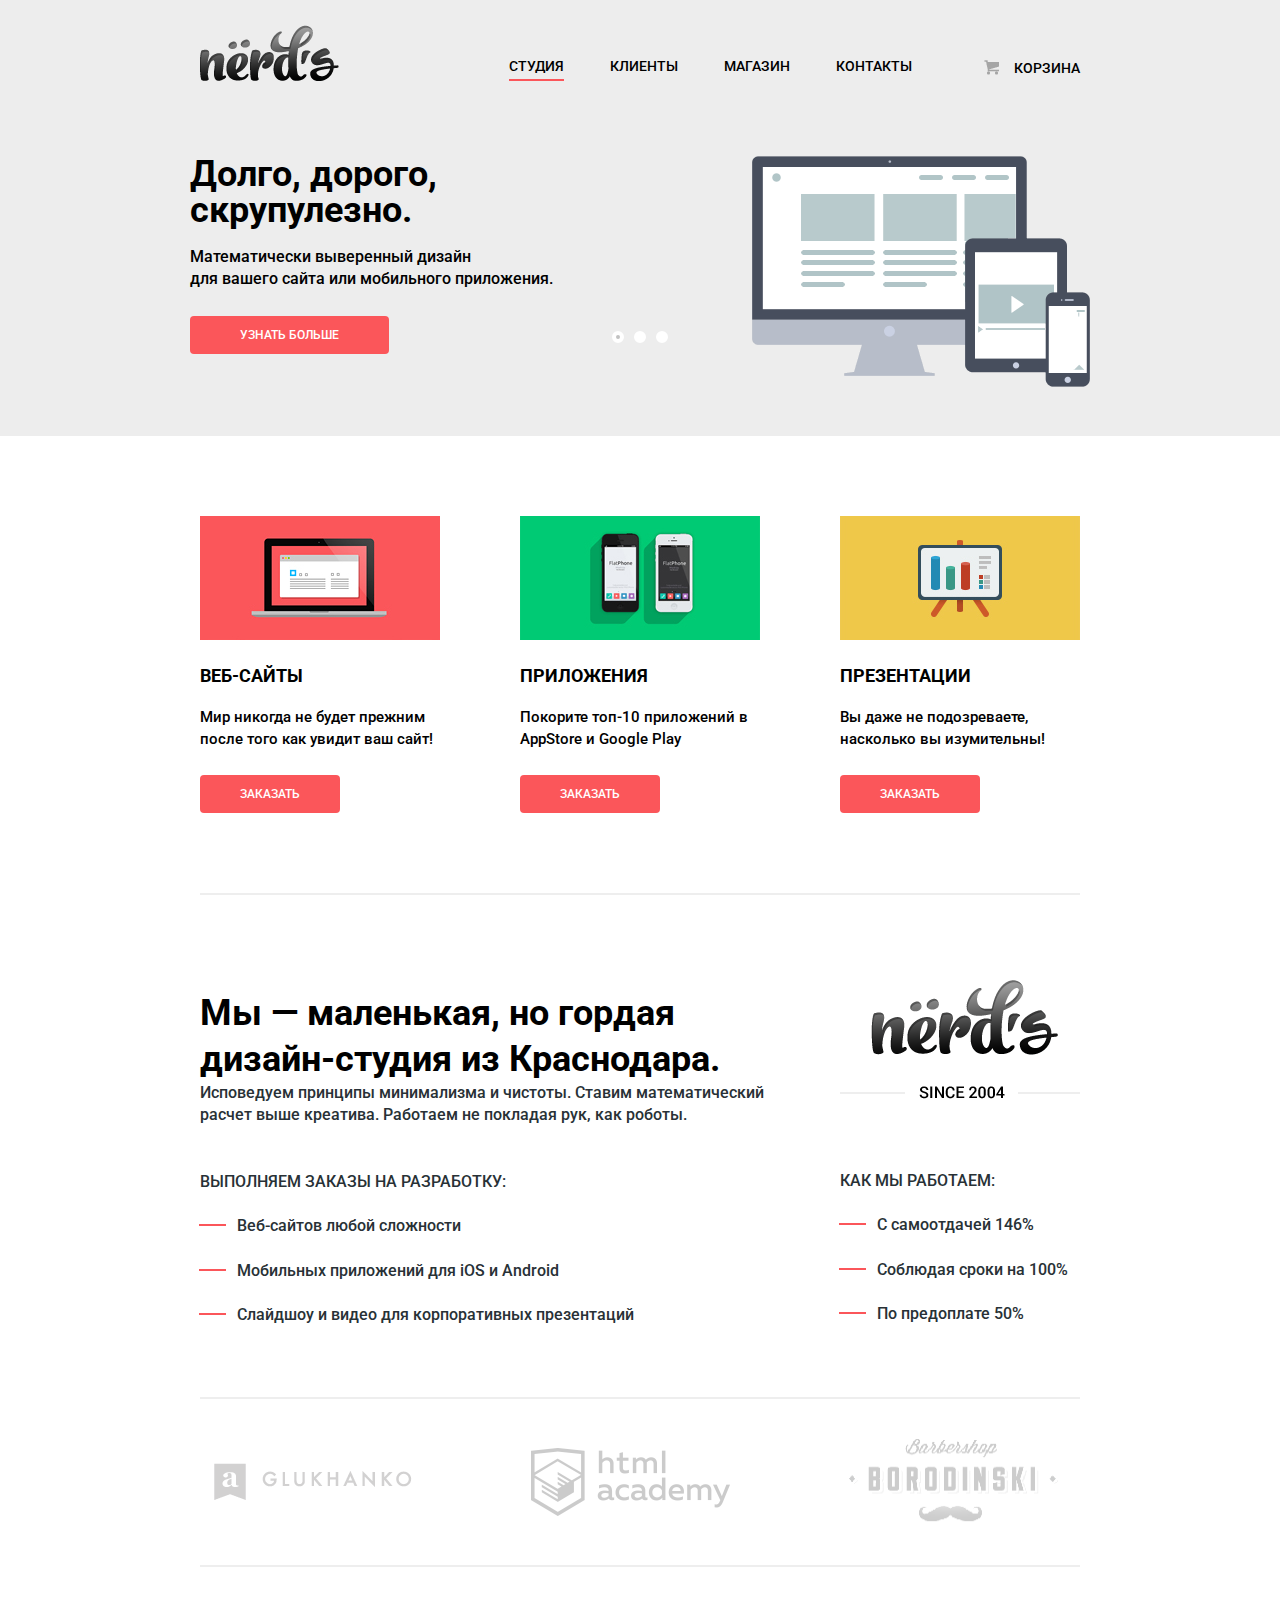
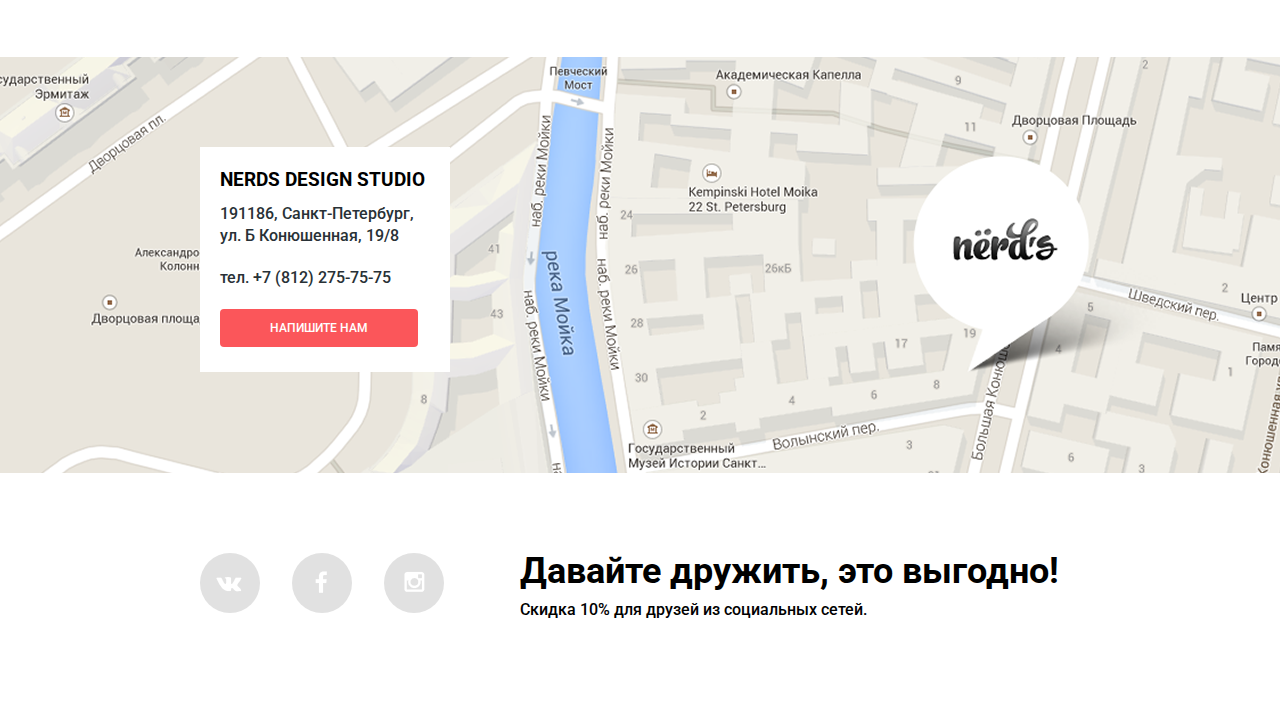
<file: index.html>
<!DOCTYPE HTML>
<html lang="ru">
  <head>
    <meta charset="utf-8">
      <title>nerds</title>
      <link href="https://fonts.googleapis.com/css?family=Roboto:400,300,500,700&subset=latin,cyrillic" rel="stylesheet">
      <link rel="stylesheet" href="css/normalize.css">
      <link rel="stylesheet" href="css/style.css">
  </head>
<body>
  <header class="main-header">
   <div class="main-header-block container clearfix">
    <img class="logo" src="img/logo.png" alt="Логотип" width="139" height="56">
    <nav class="main-navigation">
      <ul>
        <li class="active"><a href="#">Студия</a></li>
        <li><a href="#">Клиенты</a></li>
        <li><a href="catalog.html">Магазин</a></li>
        <li><a href="#">Контакты</a></li>
      </ul>
    </nav>
        <div class="cart">
          <a class="cart-user" href="#">Корзина</a>
        </div>
  </div>
  <div class="slider container">
    <input type="radio" id="btn-1" name="toggle" checked>
    <input type="radio" id="btn-2" name="toggle">
    <input type="radio" id="btn-3" name="toggle">
    <div class="slider-paginator">
      <label for="btn-1"></label>
      <label for="btn-2"></label>
      <label for="btn-3"></label>
    </div>
<div class="slides">
      <div class="slide">
        <div class="slide-content">
          <h1>Долго, дорого, скрупулезно.</h1>
          <p>Математически выверенный дизайн<br>
          для вашего сайта или мобильного приложения.</p>
          <a class="btn" href="#">Узнать больше</a>
        </div>
      </div>
      <div class="slide">
        <div class="slide-content">
          <h1>Любите ли вы математику, как любим ее мы?</h1>
          <p>Нашим дизайнерам мы удаляем нейроны, ответственные<br>
          за креатив, чтобы дать им возможность все просчитать.</p>
          <a class="btn" href="#">Узнать больше</a>
        </div>
      </div>
      <div class="slide">
        <div class="slide-content">
          <h1>Только наркотики,<br>
          только хардкор!</h1>
          <p>Все дизайнерские решения в нашей компании принимаются<br>
          только под воздействием качественных галлюциногенов.</p>
          <a class="btn" href="#">Узнать больше</a>
        </div>
      </div>
  </div>
  </div>
</header>
  <main class="container">
    <div class="features clearfix">
      <section class="features-item">
        <img src="img/menu1.jpg" alt="Ноутбук" width="240" height="124">
        <h2>Веб-сайты</h2>
        <p>Мир никогда не будет прежним после того как увидит ваш сайт!</p>
        <a class="btn btn--features" href="#">Заказать</a>
      </section>
      <section class="features-item">
        <img src="img/menu2.jpg" alt="Телефоны" width="240" height="124">
        <h2>Приложения</h2>
        <p>Покорите топ-10 приложений в AppStore и Google Play</p>
        <a class="btn btn--features" href="#">Заказать</a>
      </section>
      <section class="features-item">
        <img src="img/menu3.jpg" alt="Презентации" width="240" height="124">
        <h2>Презентации</h2>
        <p>Вы даже не подозреваете, насколько вы изумительны!</p>
        <a class="btn btn--features" href="#">Заказать</a>
      </section>
    </div>
      <div class="detail clearfix">
          <section class="detail-left-column">
              <b class="detail-header-title">Мы — маленькая, но гордая дизайн-студия из Краснодара.</b>
              <p class="detail-header-info">Исповедуем принципы минимализма и чистоты. Ставим математический расчет выше креатива. Работаем не покладая рук, как роботы.</p>
              <p class="detail-list-title">Выполняем заказы на разработку:</p>
              <ul class="detail-list">
                  <li>Веб-сайтов любой сложности</li>
                  <li>Мобильных приложений для iOS и Android</li>
                  <li>Слайдшоу и видео для корпоративных презентаций</li>
              </ul>
          </section>
          <section class="detail-right-column clearfix">
              <div class="detail-image">
                  <img src="img/logo-2.png" width="240" height="119" alt="Nerds">
              </div>
              <p class="detail-list-title">как мы работаем:</p>
              <ul class="detail-list">
                  <li>С самоотдачей 146%</li>
                  <li>Соблюдая сроки на 100%</li>
                  <li>По предоплате 50%</li>
              </ul>
          </section>
      </div>
      <div class="partners-block">
        <a class="partner" href="#"><img src="img/partner-1.png" alt="Glukhanko" width="198" height="37"></a>
        <a class="partner" href="#"><img src="img/partner-2.png" alt="HtmlAcademy" width="199" height="68"></a>
        <a class="partner" href="#"><img src="img/partner-3.png" alt="Barbershop" width="209" height="86"></a>
      </div>
    </main>
  <footer class="main-footer">
      <div class="map">
          <div class="map-script"></div>
              <section class="map-block">
                  <h3 class="map-block-title">Nerds design studio</h3>
                  <p class="map-block-info">191186, Санкт-Петербург, ул. Б Конюшенная, 19/8</p>
                  <p class="map-block-info">тел. +7 (812) 275-75-75</p>
                  <a href="#" class="btn btn-pop-up">Напишите нам</a>
              </section>
      </div>
      <div class="pop-up">
        <button class="pop-up-close btn" type="button"></button>
        <form>
          <div class="form-column">
            <label for="name-id">Ваше имя:</label>
            <input type="text" name="name" id="name-id" placeholder="Представьтесь, пожалуйста" required>
          </div>
          <div class="form-column">
            <label for="email-id">Ваш e-mail:</label>
            <input type="text" name="email" id="email-id" placeholder="Для отправки ответа" required>
        </div>
        <label for="text-letter-id">Текст письма:</label>
        <textarea name="text-letter" id="text-letter-id" placeholder="В свободной форме"></textarea>
        <button class="btn" type="submit" name="send">Отправить</button>
        </form>
      </div>
      <div class="container clearfix">
          <div class="social-block">
              <a href="#" class="social-btn"></a>
              <a href="#" class="social-btn"></a>
              <a href="#" class="social-btn"></a>
          </div>
          <div class="promo-block">
              <h2>Давайте дружить, это выгодно!</h2>
              <p>Скидка 10% для друзей из социальных сетей.</p>
          </div>
      </div>
  </footer>

  <script src="js/js.js"></script>
</body>
</html>
</file>
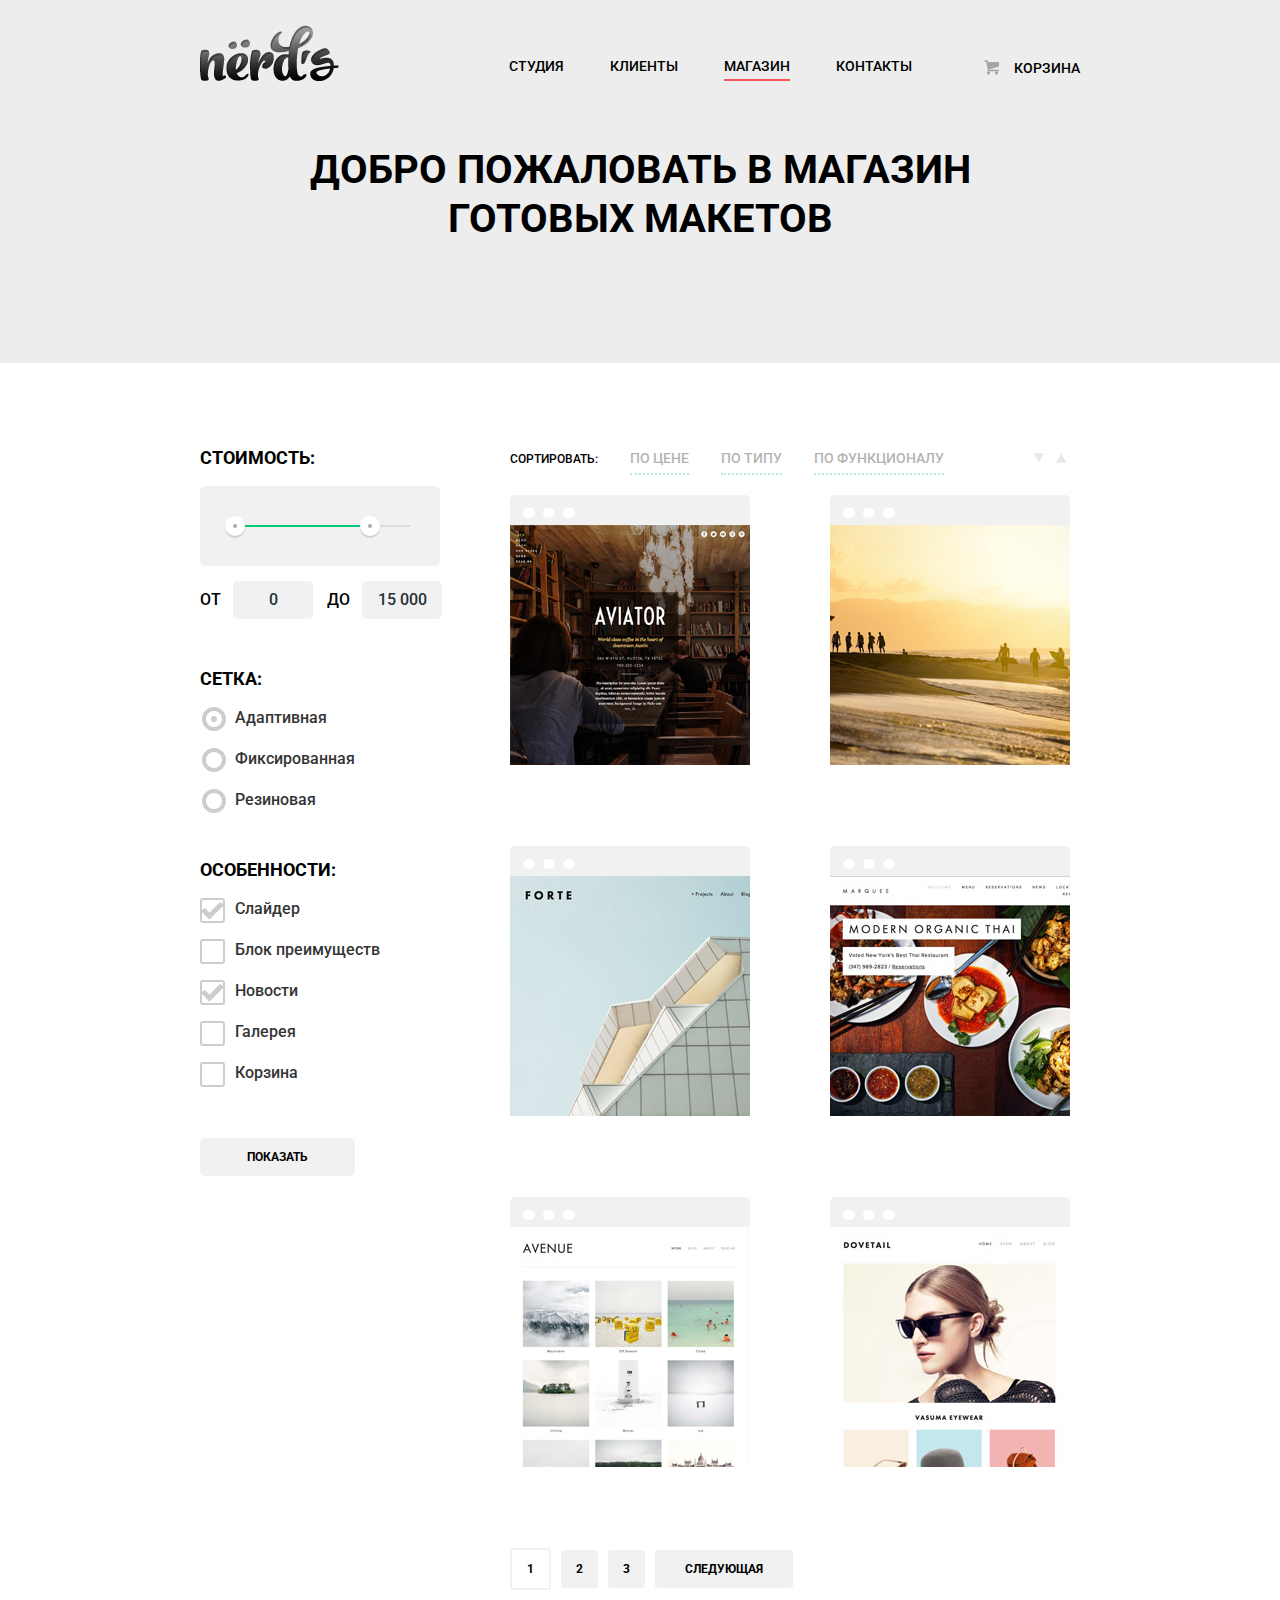
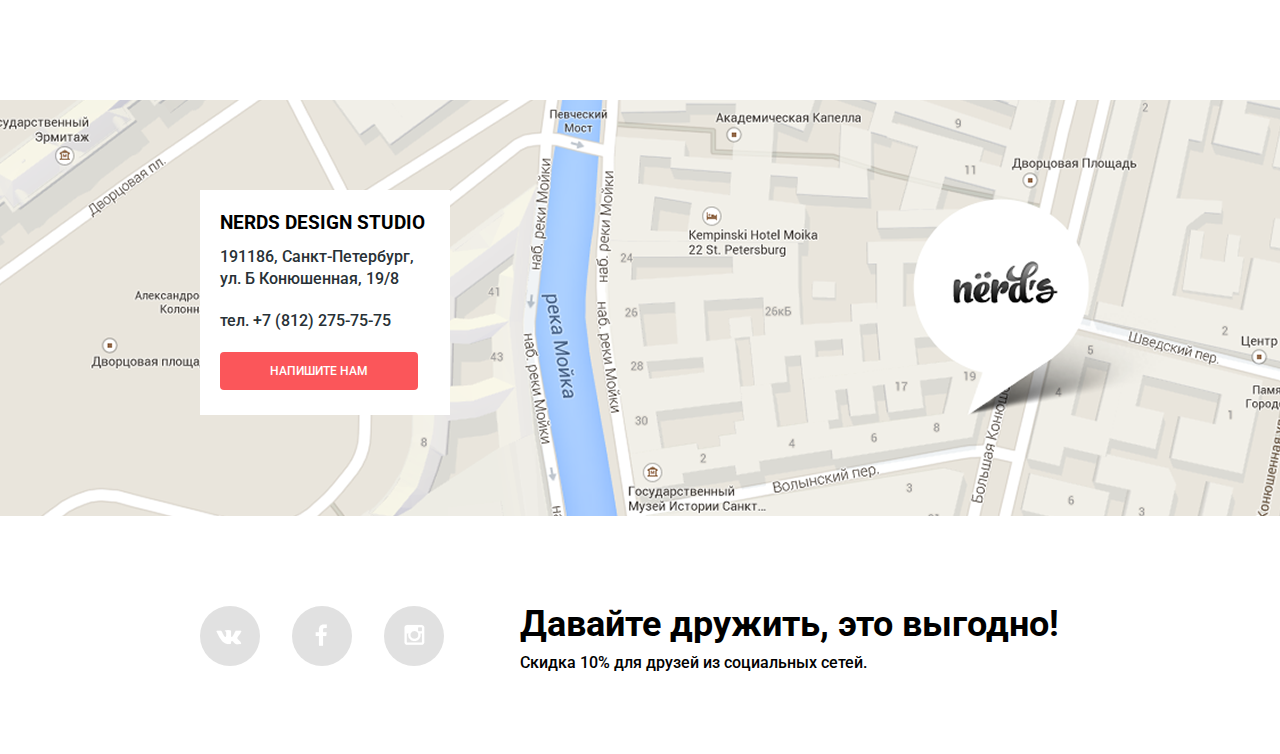
<file: catalog.html>
<!DOCTYPE HTML>
<html lang="ru">
  <head>
    <meta charset="utf-8">
      <title>nerds</title>
      <link href="https://fonts.googleapis.com/css?family=Roboto:400,300,500,700&subset=latin,cyrillic" rel="stylesheet">
      <link rel="stylesheet" href="css/normalize.css">
      <link rel="stylesheet" href="css/style.css">
  </head>
<body>
  <header class="main-header">
   <div class="main-header-block container clearfix">
     <a href="index.html" class="logo">
    <img src="img/logo.png" alt="Логотип" width="139" height="56">
    </a>
    <nav class="main-navigation">
      <ul>
        <li><a href="index.html">Студия</a></li>
        <li><a href="#">Клиенты</a></li>
        <li class="active"><a href="#">Магазин</a></li>
        <li><a href="#">Контакты</a></li>
      </ul>
    </nav>
        <div class="cart">
          <a class="cart-user" href="#"><i></i>Корзина</a>
        </div>
        <h1 class="catalog-title">Добро пожаловать в магазин
готовых макетов</h1>
  </div>
</header>
  <main class="container">
    <div class="catalog-all clearfix">
    <div class="catalog-left">
      <form>
        <h3>Стоимость:</h3>
        <div class="shop-filter">
          <div class="filter-controls">
            <div class="scale"><div class="bar"></div></div>
            <div class="toggle min-toggle"></div>
            <div class="toggle max-toggle"></div>
          </div>
          <div class="input-price">
            от <input class="min-price" type="text" value="0">
            до <input class="max-price" type="text" value="15 000">
          </div>
        </div>
        <h3>Сетка:</h3>
        <input type="radio" name="grid" id="adaptive-id" checked>
        <label for="adaptive-id">Адаптивная</label>
        <input type="radio" name="grid" id="fixed-id">
        <label for="fixed-id">Фиксированная</label>
        <input type="radio" name="grid" id="rubber-id">
        <label for="rubber-id">Резиновая</label>
        <h3 class="form-feature-title">Особенности:</h3>
        <input type="checkbox" name="slider" id="slider-id" checked>
        <label for="slider-id">Слайдер</label>
        <input type="checkbox" name="block-features" id="block-features-id">
        <label for="block-features-id">Блок преимуществ</label>
        <input type="checkbox" name="news" id="news-id" checked>
        <label for="news-id">Новости</label><br>
        <input type="checkbox" name="gallery" id="gallery-id">
        <label for="gallery-id">Галерея</label><br>
        <input type="checkbox" name="basket" id="basket-id">
        <label for="basket-id">Корзина</label>
        <input type="submit" name="submit-show" value="Показать">
      </form>
    </div>
    <div class="catalog-right">
      <ul class="list-sorting">
        <li>Сортировать:</li>
        <li><a href="#">По цене</a></li>
        <li><a href="#">По типу</a></li>
        <li><a href="#">По функционалу</a></li>
        <li><a class="dir dir-up" href="#"></a></li>
        <li><a class="dir dir-down" href="#"></a></li>
      </ul>
      <div class="catalog">
        <article class="catalog-item">
          <div class="item-controls">
            <button type="button"></button>
            <button type="button"></button>
            <button type="button"></button>
          </div>
          <div class="catalog-content">
            <h2>SUNSET</h2>
            <p>Интернет-магазин с личным кабинетом</p>
            <button class="item-price btn" type="button">10 000 р.</button>
          </div>
        </article>
        <article class="catalog-item">
          <div class="item-controls">
            <button type="button"></button>
            <button type="button"></button>
            <button type="button"></button>
          </div>
          <div class="catalog-content">
            <h2>SUNSET</h2>
            <p>Интернет-магазин с личным кабинетом</p>
            <button class="item-price btn" type="button">10 000 р.</button>
          </div>
        </article>
        <article class="catalog-item">
          <div class="item-controls">
            <button type="button"></button>
            <button type="button"></button>
            <button type="button"></button>
          </div>
          <div class="catalog-content">
            <h2>SUNSET</h2>
            <p>Интернет-магазин с личным кабинетом</p>
            <button class="item-price btn" type="button">10 000 р.</button>
          </div>
        </article>
        <article class="catalog-item">
          <div class="item-controls">
            <button type="button"></button>
            <button type="button"></button>
            <button type="button"></button>
          </div>
          <div class="catalog-content">
            <h2>SUNSET</h2>
            <p>Интернет-магазин с личным кабинетом</p>
            <button class="item-price btn" type="button">10 000 р.</button>
          </div>
        </article>
        <article class="catalog-item">
          <div class="item-controls">
            <button type="button"></button>
            <button type="button"></button>
            <button type="button"></button>
          </div>
          <div class="catalog-content">
            <h2>SUNSET</h2>
            <p>Интернет-магазин с личным кабинетом</p>
            <button class="item-price btn" type="button">10 000 р.</button>
          </div>
        </article>
        <article class="catalog-item">
          <div class="item-controls">
            <button type="button"></button>
            <button type="button"></button>
            <button type="button"></button>
          </div>
          <div class="catalog-content">
            <h2>SUNSET</h2>
            <p>Интернет-магазин с личным кабинетом</p>
            <button class="item-price btn" type="button">10 000 р.</button>
          </div>
        </article>
        <ul class="paginator">
          <li class="active"><a href="">1</a></li>
          <li><a href="#">2</a></li>
          <li><a href="#">3</a></li>
          <li><a class="next" href="#">Следующая</a></li>
        </ul>
      </div>
    </div>
  </div>
</main>
      <div class="map">
          <div class="map-script"></div>
              <section class="map-block">
                  <h3 class="map-block-title">Nerds design studio</h3>
                  <p class="map-block-info">191186, Санкт-Петербург, ул. Б Конюшенная, 19/8</p>
                  <p class="map-block-info">тел. +7 (812) 275-75-75</p>
                  <a href="#" class="btn btn-pop-up">Напишите нам</a>
              </section>
      </div>
      <div class="pop-up">
        <button class="pop-up-close btn" type="button"></button>
        <form>
          <div class="form-column">
            <label for="name-id">Ваше имя:</label>
            <input type="text" name="name" id="name-id" placeholder="Представьтесь, пожалуйста" required>
          </div>
          <div class="form-column">
            <label for="email-id">Ваш e-mail:</label>
            <input type="text" name="email" id="email-id" placeholder="Для отправки ответа" required>
        </div>
        <label for="text-letter-id">Текст письма:</label>
        <textarea name="text-letter" id="text-letter-id" placeholder="В свободной форме"></textarea>
        <button class="btn" type="submit" name="send">Отправить</button>
        </form>
      </div>
  <footer class="main-footer">
      <div class="container clearfix">
          <div class="social-block">
              <a href="#" class="social-btn"></a>
              <a href="#" class="social-btn"></a>
              <a href="#" class="social-btn"></a>
          </div>
          <div class="promo-block">
              <h2 class="detail-header-title">Давайте дружить, это выгодно!</h2>
              <p>Скидка 10% для друзей из социальных сетей.</p>
          </div>
      </div>
  </footer>
  <script src="js/js.js"></script>
</body>
</html>
</file>
<file: css/style.css>
body {
    min-width: 900px;
    margin: 0;
    padding: 0;
    background-color: #ffffff;
    color: black;
    font-family: "Roboto", "Arial", sans-serif;
    font-weight: 500;
    font-size: 16px;
    line-height: 22px;
}
h1, h2, h3, p, ul {
margin: 0;
padding: 0;
}
ul {
list-style: none;
}
.main-header {
  background-color: #ededed;
  margin-bottom: 80px;
}
.container {
    width: 880px;
    margin: 0 auto;
    padding: 0 10px;
}
.main-header-block {
    padding-top: 25px;
margin-bottom: 73px;

}
.logo {
float: left;
width: 139px;
height: 56px;

margin-right: 170px;
}
.main-navigation {
  float: left;
  width: 460px;
  margin-top: 26px;
  }
  .main-navigation ul {
  font-size: 0;
  }
  .main-navigation li {
  display: inline-block;
  vertical-align: top;
  margin-right: 46px;
  }
   a {
  display: block;
  color: #000;
  font-size: 14px;
  line-height: 30px;
  text-transform: uppercase;
  text-decoration: none;
  }
  .main-navigation a:last-child {
      margin-right: 0;
  }
   a:hover {
  color: #fb565a;
  }
   a:active {
  opacity: 0.4;
  color: #000;
  }

.clearfix::after {
    content: "";
    display: table;
    clear: both;
}
.cart {
  float: right;
max-width: 130px;
margin-right: 0;
padding-top: 28px;
position: relative;
display:inline-block;
vertical-align:top;

}
.cart-user::before {
  content: "";
position: absolute;
display: block;
left: -30px;
bottom: 8px;
width: 15px;
height: 15px;
background: url("../img/sprite.png") no-repeat -30px -30px;
}
.cart-user:hover::before {
background-position: -105px -30px;
}
.cart-user:active::before {
background-position: -30px -30px;
}
.main-navigation .active {
position: relative;
}
.main-navigation .active::after {
content: "";
display: table;
position: absolute;
bottom: 0;
width: 100%;
height: 2px;
background: #fb565a;
}

.btn {
display: inline-block;
vertical-align: top;
padding: 10px 50px;
border-radius: 4px;
background: #fb565a;
color: #fff;
font-size: 12px;
line-height: 18px;
font-weight: 500;
text-align: center;
text-transform: uppercase;
text-decoration: none;
cursor: pointer;
}
.btn:hover {
background: #d6494d;
color: #fff;
}
.btn:active {
background: #b63538;
box-shadow: inset 0 4px #9b2d30;
}
/*Сдесь у меня вопрос контейнер не срабатывает слайдер по всему экрану*/
.slider {
clear: both;
position: relative;
height: 280px;

}

.slider-paginator {
position: absolute;
left: 50%;
bottom: 95px;
z-index: 10;
width: 200px;
height: 10px;
margin-left: -100px;
text-align: center;
}
.slider input[type="radio"] {
display: none;
}
.slider-paginator label {
display: inline-block;
vertical-align: top;
width: 4px;
height: 4px;
margin: 0 3px;
border: 4px solid #fff;
border-radius: 50%;
background: #fff;
cursor: pointer;
}
#btn-1:checked ~ .slider-paginator label[for="btn-1"],
#btn-2:checked ~ .slider-paginator label[for="btn-2"],
#btn-3:checked ~ .slider-paginator label[for="btn-3"] {
background: #c1c1c1;
}
.slide {
position: absolute;
top: 0;
left: 0;
width: 100%;
height: 100%;
}
.slide-content {
width: 470px;
}
.slide-content h1 {
margin-bottom: 18px;
color: #000;
font-size: 36px;
line-height: 36px;
}
.slide-content p {
margin-bottom: 26px;
}
.slide:nth-child(1) {
background: url("../img/slide-1.png") no-repeat 100% 0;
}
.slide:nth-child(2) {
background: url("../img/slide-2.png") no-repeat 100% 10px;
}
.slide:nth-child(3) {
background: url("../img/slide-3.png") no-repeat 100% 0;
}
.slider .slide {
display: none;
}
#btn-1:checked ~ .slides .slide:nth-child(1),
#btn-2:checked ~ .slides .slide:nth-child(2),
#btn-3:checked ~ .slides .slide:nth-child(3) {
display: block;
}

.features {
margin-bottom: 25px;
padding-bottom: 80px;
border-bottom: 2px solid #eeeeee;
}
.features-item {
float: left;
width: 240px;
margin-right: 80px;
}
.features-item:last-child {
margin-right: 0;
}
.features-item h2 {
margin-top: 15px;
margin-bottom: 15px;
color: #000;
font-size: 18px;
line-height: 30px;
text-transform: uppercase;
}
.features-item p {
margin-bottom: 25px;
font-size: 15px;
line-height: 22px;
}
.btn--features {
padding: 10px 40px;
}
.btn--features:nth-child(2) {
background: #00ca74;
}
.btn--features:nth-child(2):hover {
background: #01a25e;
}
.btn--features:nth-child(2):active {
background: #009053;
box-shadow: inset 0 4px #007b47;
}
.btn--features:nth-child(3) {
background: #efc84a;
}
.btn--features:nth-child(3):hover {
background: #d6ae2c;
}
.btn--features:nth-child(3):active {
background: #c09b24;
box-shadow: inset 0 4px #a3841f;
}
.detail {
    position: relative;
    padding-top: 60px;
    padding-bottom: 48px;
}

.detail-left-column {
    float: left;
    width: 610px;
    padding-top: 10px;
}

.detail-header-info {
    margin-bottom: 45px
}

.detail-list,
.detail-header-info {
    color: #283136;
}
.detail-list-title {
  color: #283136;
  text-transform: uppercase;
}

.detail-right-column .detail-list-title,
.detail-right-column .detail-list {
    text-align: left;
}

.detail-right-column {
    float: right;
    width: 240px;
    text-align: center;
}

.detail-list-title {
    margin-bottom: 22px;
}

.detail-list li {
    margin-bottom: 22.5px;
}


.detail-header-title {
    margin-bottom: 16px;
    font-size: 36px;
    line-height: 46px;
}

.detail-image {
    display: inline-block;
    vertical-align: baseline;
    margin-bottom: 65px;
}

.detail-list li {
    position: relative;
    margin-left: 37px;
}

.detail-list li::before {
    position: absolute;
    top: 9px;
    left: -38px;
    width: 25px;
    border: 1px solid #fb565a;
    content: "";
}


 .partners-block {
  margin-bottom: 85px;
  padding-top: 40px;
  padding-bottom: 30px;
  border-bottom: 2px solid #eeeeee;
  border-top: 2px solid #eeeeee;
  font-size: 0;
  }
  .partners-block .partner {
  display: inline-block;
  vertical-align: middle;
  margin-right: 105px;
  padding-left: 14px;
  font-size: 16px;
  opacity: 0.2;
  }
  .partners-block .partner:last-child{
  margin-right: 0;
  }
  .partners-block .partner:hover{
  opacity: 1.0;
  }
  .map-script {
      height: 416px;
      margin: 0 auto;
  }

  .map {
      position: relative;
      width: 100%;
      min-height: 416px;
      margin: 0 auto;
      margin-bottom: 80px;
      background: #eee no-repeat url("../img/map.png") 50% 50%;
  }

  .map-block {
      position: absolute;
      top: 90px;
      left: 200px;
      padding-top: 22px;
      padding-left: 20px;
      padding-right: 20px;
      padding-bottom: 25px;
      width: 210px;
      background-color: white;
  }

  .map-block-title {
      margin-bottom: 12px;
      text-transform: uppercase;
  }
  .map-block-info {
      margin-bottom: 20px;
      color: #283136;
  }
  .pop-up{
  display: none;
  position: fixed;
  top: 25%;
  left: 50%;
  z-index: 20;
  margin-left: -310px;
  width: 460px;
  height: 315px;
  padding: 50px 80px;
  background: #fff;
  box-shadow: 0 20px 35px #626363;
  }
  .pop-up-opened{
  display: block;
  animation: bounce 1s;
  }
  /*Анимация модального окна*/
  @keyframes bounce {
  0% {
  transform: translateY(-1500px);
  }
  70%{
  transform: translateY(30px);
  }
  100%{
  transform: translateY(0);
   }
  }
  .pop-up .pop-up-close{
  position: absolute;
  top: 6px;
  right: 6px;
  width: 41px;
  height: 41px;
  padding: 0;
  outline: none;
  border: none;
  border-radius: 50%;
  }
  .pop-up .pop-up-close::before, .pop-up .pop-up-close::after{
  content: "";
  position: absolute;
  top: 10px;
  left: 19px;
  width: 4px;
  height: 19px;
  transform: rotate(45deg);
  background: #fff;
  }
  .pop-up .pop-up-close::after{
  transform: rotate(-45deg);
  }
  .pop-up .form-column{
  display: inline-block;
  margin-right: 16px;
  font-size: 0;
  }
  .pop-up .form-column:nth-child(2){
  margin-right: 0;
  }
  .pop-up label{
  display: block;
  margin-bottom: 10px;
  color: #000;
  font-size: 16px;
  line-height: 18px;
  font-weight: 500;
  }
  .pop-up input[type="text"], .pop-up textarea{
  box-sizing: border-box;
  width: 220px;
  margin-bottom: 20px;
  padding: 8px 15px;
  outline: none;
  border: 2px solid #d7dcde;
  border-radius: 3px;
  font-family: "Roboto", "Arial", sans-serif;
  font-size: 12px;
  line-height: 18px;
  font-weight: 500;
  text-transform: uppercase;
  }
  .pop-up input[type="text"]:hover, .pop-up textarea:hover{
  border: 2px solid #a2a9ac;
  }
  .pop-up input[type="text"]:focus, .pop-up textarea:focus{
  border: 2px solid #56bffb;
  }
  .pop-up textarea{
  width: 460px;
  min-height: 114px;
  margin-bottom: 40px;
  }
  .pop-up button[type="submit"]{
  width: 460px;
  outline: none;
  border: none;
  font-family: "Roboto", "Arial", sans-serif;
  }
.main-footer {
  margin-top: 90px;
  padding-bottom: 80px;
  }

  .main-footer .social-block {
  float: left;
  width: 250px;
  }
  .social-block .social-btn {
  display: inline-block;
  vertical-align: baseline;
  width: 60px;
  height: 60px;
  margin-right: 28px;
  padding: 0;
  border-radius: 30px;
  }
  .social-block .social-btn:last-child {
  margin-right: 0;
  }
  .social-block .social-btn:nth-child(1) {
  background: #e1e1e1 url("../img/sprite.png") no-repeat -238px -216px;
  }
  .social-block .social-btn:nth-child(2) {
  background: #e1e1e1 url("../img/sprite.png") no-repeat -78px -152px;
  }
  .social-block .social-btn:nth-child(3) {
  background: #e1e1e1 url("../img/sprite.png") no-repeat -153px -152px;
  }
  .social-block .social-btn:hover:nth-child(1) {
  background: #fb565a url("../img/sprite.png") no-repeat -238px -216px;
  }
  .social-block .social-btn:hover:nth-child(2) {
  background: #fb565a url("../img/sprite.png") no-repeat -78px -152px;
  }
  .social-block .social-btn:hover:nth-child(3) {
  background: #fb565a url("../img/sprite.png") no-repeat -153px -152px;
  }
  .social-block .social-btn:nth-child(1):active {
  background: #b63538 url("../img/sprite.png") no-repeat -238px -216px;
  box-shadow: inset 0 4px #9b2d30;
  }
  .social-block .social-btn:nth-child(2):active {
  background: #b63538 url("../img/sprite.png") no-repeat -78px -152px;
  box-shadow: inset 0 4px #9b2d30;
  }
  .social-block .social-btn:nth-child(3):active {
  background: #b63538 url("../img/sprite.png") no-repeat -153px -152px;
  box-shadow: inset 0 4px #9b2d30;
  }
  .promo-block {
  float: right;
  width: 560px;
  }
  .promo-block h2 {
  margin-bottom: 10px;
  color: #000;
  font-size: 36px;
  line-height: 36px;
  }
  /*SHOP-PAGE - СТРАНИЦА МАГАЗИНА вопрос по заголоку в падингах см инспектор*/
  .catalog-title{
display: block;
    text-align: center;
      font-size: 40px;
      line-height: 49px;
      text-transform: uppercase;
      width: 700px;
      margin: 0 auto;
      padding: 120px 0;
  }
  .catalog-all {
    margin-bottom: 30px;
  }
  .catalog-left{
  float: left;
  width: 240px;
  margin-right: 70px;
  }
  .catalog-left h3{
  margin-bottom: 13px;
  color: #000;
  font-size: 18px;
  line-height: 30px;
  text-transform: uppercase;
  }
  .catalog-left .shop-filter{
  margin-bottom: 45px;
  }
  .shop-filter .filter-controls{
  position: relative;
  height: 80px;
  margin-bottom: 15px;
  padding: 0 30px;
  background: #f1f1f1;
  border-radius: 5px;
  overflow: hidden;
  }
  .filter-controls .scale{
  height: 2px;
  margin-top: 39px;
  background: #d7dcde;
  }
  .filter-controls .bar {
  width: 150px;
  height: 2px;
  background: #00ca74;
  }
  .filter-controls .toggle {
  position: absolute;
  top: 30px;
  left: 30px;
  width: 4px;
  height: 4px;
  border: 8px solid white;
  border-radius: 50%;
  background: #ababab;
  box-shadow: 0 2px 1px 0 #cfcfcf;
  cursor: pointer;
  }
  .filter-controls .min-toggle {
  left: 25px;
  }
  .filter-controls .max-toggle {
  left: 160px;
  }
  .input-price input {
  width: 60px;
  margin-left: 8px;
  padding: 8px 10px;
  border: none;
  border-radius: 5px;
  background: #f1f1f1;
  color: #283136;
  font-family:"Roboto", "Arial", sans-serif;
  font-size: 16px;
  line-height: 22px;
  font-weight: 500;
  text-align: center;
  text-transform: uppercase;

  }
  .input-price .min-price {
  margin-right: 10px;
  }
  .shop-filter .input-price {
  white-space: nowrap;
  text-transform: uppercase;
  }

  .catalog-left input[type="checkbox"], .catalog-left input[type="radio"] {
  display: none;
  }
  .catalog-left input[type="radio"] + label, .catalog-left input[type="checkbox"] + label {
  position: relative;
  display: inline-block;
  vertical-align: top;
  margin-bottom: 19px;
  padding-left: 35px;
  font-size: 16px;
  line-height: 22px;
  cursor: pointer;
  opacity: 0.8;
  }
  .catalog-left input[type="radio"] + label::before {
  content: "";
  position: absolute;
  top: 0;
  left: 2px;
  width: 16px;
  height: 16px;
  border: 4px solid #c1c1c1;
  border-radius: 50%;
  }
  .catalog-left input[type="radio"]:checked + label::after {
  content: "";
  position: absolute;
  top: 9px;
  left: 11px;
  width: 6px;
  height: 6px;
  background: #c1c1c1;
  border-radius: 50%;
  }
  .catalog-left .form-feature-title {
  margin-top: 25px;
  }
  .catalog-left input[type="checkbox"] + label::before {
  content: "";
  position: absolute;
  top: 0;
  left: 0;
  width: 21px;
  height: 21px;
  border: 2px solid #c1c1c1;
  border-radius: 3px;
  }
  .catalog-left input[type="checkbox"]:checked + label::before {
  background: url("../img/sprite.png") -327px -29px;
  }
  .catalog-left input[type="radio"] + label:hover, .shop-column-left  input[type="checkbox"] + label:hover {
  color: #000;
  opacity: 1.0;
  }
  .catalog-left input[type="submit"] {
  margin-top: 35px;
  padding: 10px 47px;
  outline: none;
  border: none;
  border-radius: 5px;
  background: #f1f1f1;
  font-family: "Roboto", "Arial", sans-serif;
  font-size: 12px;
  line-height: 18px;
  font-weight: 700;
  text-transform: uppercase;
  cursor: pointer;
  }
  .catalog-left input[type="submit"]:hover {
  background: #e5e5e5;
  }
  .catalog-left input[type="submit"]:active {
  background: #d5d5d5;
  box-shadow: inset 0 4px #b5b5b5;
  }

   .catalog-right {
  float: left;
    width: 560px;
  }
  .catalog-right .list-sorting {
  margin-bottom: 20px;
  }
  .list-sorting li {
  display: inline-block;
  vertical-align: baseline;
  margin-right: 28px;
  color: #000;
  font-size: 12px;
  font-weight: 500;
  line-height: 18px;
  text-transform: uppercase;
  }
  .list-sorting li:nth-child(4) {
  margin-right: 85px;
  }
  .list-sorting li:nth-child(5) {
  margin-right: 8px;
  }
  .list-sorting li:last-child {
  margin-right: 0;
  }
  .list-sorting a {
  display: block;
  border-bottom: 2px dotted #00ca74;
  color: #000;
  opacity: 0.3;
  text-transform: uppercase;
  text-decoration: none;
  }
  .list-sorting a:hover {
  opacity: 1.0;
  border-bottom: 2px solid #00ca74;
  }
  .list-sorting a:active {
  border: none;
  }
  .list-sorting .dir {
  width: 11px;
  height: 10px;
  border: none;
  background: url("../img/sprite.png") -180px -30px;
  }
  .list-sorting .dir-down {
  transform: rotate(180deg);
  }
  .list-sorting .dir:hover {
  background-position: -30px -170px;
  border: none;
  }
  .list-sorting .dir:active {
  background-position: -180px -100px;
  }

  .catalog {
  width: 560px;
  margin-bottom: 80px;
  font-size: 0;
  }
  .catalog .catalog-item {
  position: relative;
  display: inline-block;
  vertical-align: baseline;
  width: 240px;
  min-height: 240px;
  margin-right: 80px;
  margin-bottom: 70px;
  border-top: 30px solid #f1f1f1;
  border-top-left-radius: 5px;
  border-top-right-radius: 5px;
  font-size: 14px;
  line-height: 18px;
  cursor: pointer;
  }
  .catalog .catalog-item:nth-child(1) {
  background: #c1c1c1 url("../img/item-1.jpg");
  }
  .catalog .catalog-item:nth-child(2) {
  background: #c1c1c1 url("../img/item-2.jpg");
  }
  .catalog .catalog-item:nth-child(3) {
  background: #c1c1c1 url("../img/item-3.jpg");
  }
  .catalog .catalog-item:nth-child(4){
  background: #c1c1c1 url("../img/item-4.jpg");
  }
  .catalog .catalog-item:nth-child(5){
  background: #c1c1c1 url("../img/item-5.jpg");
  }
  .catalog .catalog-item:nth-child(6){
  background: #c1c1c1 url("../img/item-6.jpg");
  }
  .catalog-item:nth-child(2n) {
  margin-right: 0;
  }
  .catalog-item .item-controls {
  position: absolute;
  top: -22px;
  left: 13px;
  }
  .item-controls button {
  width: 10px;
  height: 10px;
  margin-right: 5px;
  border: none;
  border-radius: 8px;
  outline: none;
  background: #fff;
  cursor: pointer;
  }
  .catalog-item .catalog-content {
  display: none;
  position: absolute;
  top: 15px;
  left: 50%;
  width: 140px;
  height: 140px;
  margin-left: -100px;
  padding: 30px 30px;
  background: #fff;
  }
  .catalog-content h2 {
  margin-bottom: 15px;
  color: #000;
  font-size: 18px;
  line-height: 18px;
  text-align: center;
  }
  .catalog-content p{
  margin: 0;
  margin-bottom: 25px;
  padding: 0;
  font-size: 14px;
  line-height: 18px;
  text-align: center;
  }
  .catalog-content .item-price {
  width: 140px;
  margin: 0 auto;
  padding: 10px 35px;
  border: none;
  outline: none;
  font-family: "Roboto", "Arial", sans-serif;
  font-weight: 700;
  }
  .catalog-item:hover {
  border-top: 30px solid #797979;
  }
  .catalog-item:hover .catalog-content {
  display: block;
  }

  .catalog-right .paginator {
  font-size: 0;
  }
  .paginator li {
  display: inline-block;
  vertical-align: baseline;
  margin-right: 10px;
  }
  .paginator a {
  display: block;
  padding: 10px 15px;
  border-radius: 3px;
  background: #f1f1f1;
  color: #000;
  font-size: 12px;
  line-height: 18px;
  font-weight: 700;
  text-decoration: none;
  text-transform: uppercase;
  }
  .paginator .next {
  padding: 10px 30px;
  }
  .paginator .active a {
  background: #fff;
  border: 2px solid #f1f1f1;
  }
  .paginator a:hover {
  background: #e5e5e5;
  }
  .paginator a:active {
  background: #d5d5d5;
  box-shadow: inset 0 3px #b5b5b5;
  }
</file>
